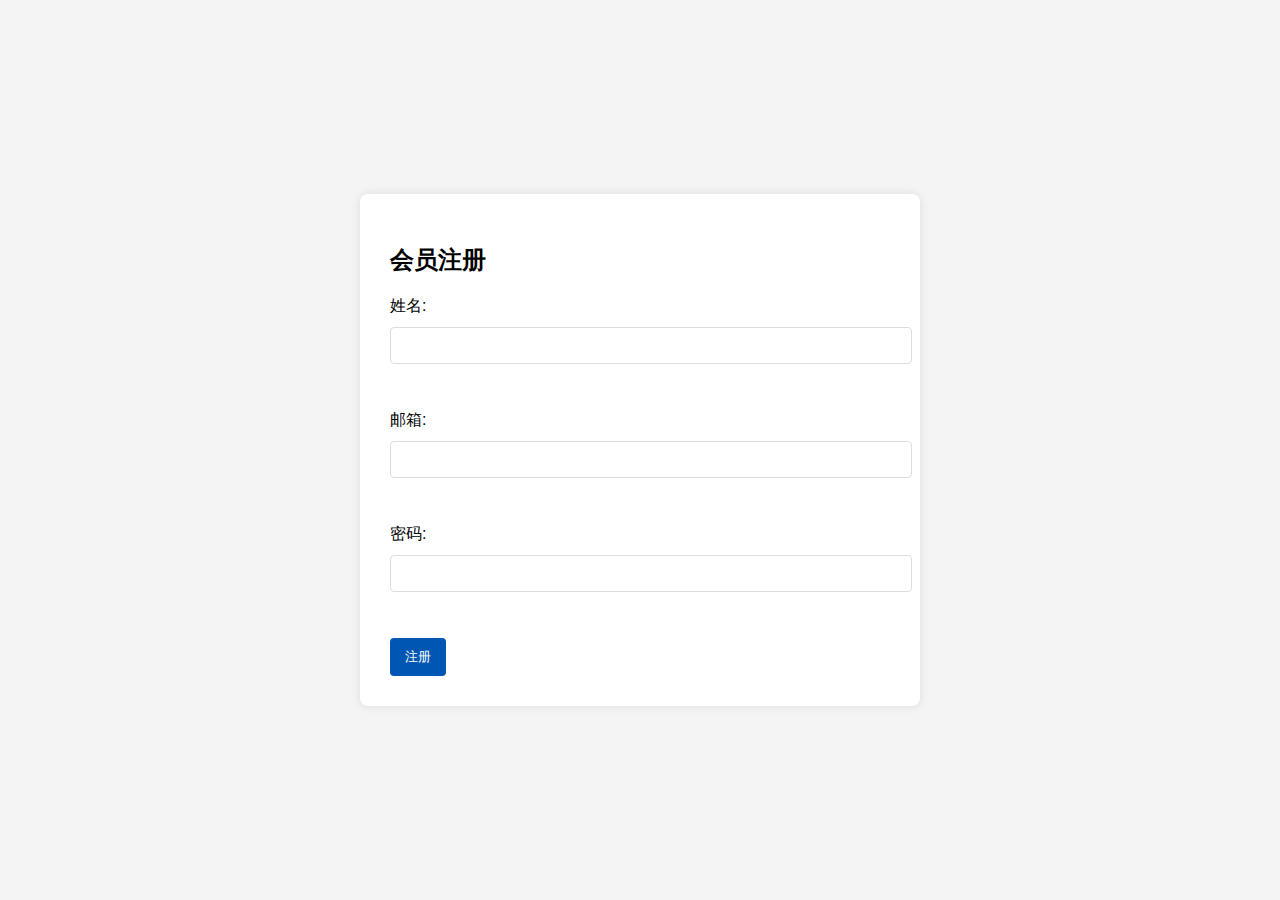
<file: public/index.html>
<!DOCTYPE html>
<html>
<head>
    <title>健身俱乐部会员注册</title>
    <link rel="stylesheet" type="text/css" href="style.css">
</head>
<body>
    <div class="form-container">
        <h2>会员注册</h2>
        <form id="registrationForm">
            <label for="name">姓名:</label>
            <input type="text" id="name" name="name" required><br><br>

            <label for="email">邮箱:</label>
            <input type="email" id="email" name="email" required><br><br>

            <label for="password">密码:</label>
            <input type="password" id="password" name="password" required><br><br>

            <button type="submit">注册</button>
        </form>

    </div>

    <script src="script.js"></script>
</body>
</html>
</file>
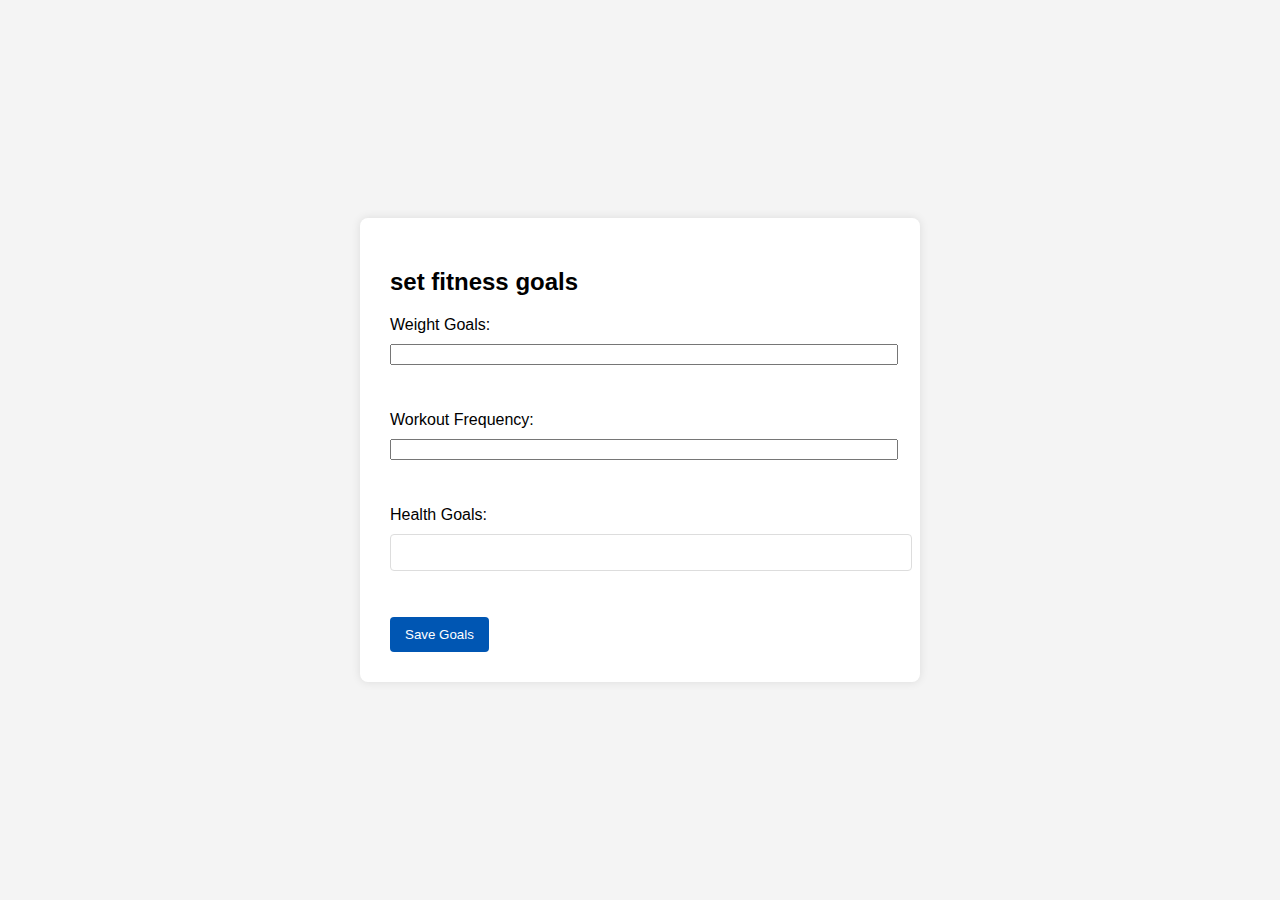
<file: public/fitness_goals.html>
<!DOCTYPE html>
<html>
<head>
    <title>FitnessGoals</title>
    <link rel="stylesheet" type="text/css" href="style.css">
</head>
<body>
    <div class="form-container">
        <h2>set fitness goals</h2>
        <form id="fitnessGoalsForm">
            <label for="weight">Weight Goals:</label>
            <input type="number" id="weight" name="weight"><br><br>

            <label for="workout_frequency">Workout Frequency:</label>
            <input type="number" id="workout_frequency" name="workout_frequency"><br><br>

            <label for="health_goal">Health Goals:</label>
            <input type="text" id="health_goal" name="health_goal"></textarea><br><br>

            <button type="submit">Save Goals</button>
        </form>
    </div>

    <script src="script.js"></script>
</body>
</html>
</file>
<file: public/style.css>
body {
    font-family: Arial, sans-serif;
    background-color: #f4f4f4;
    margin: 0;
    padding: 0;
    display: flex;
    justify-content: center;
    align-items: center;
    height: 100vh;
}

.form-container {
    background: white;
    padding: 30px; /* 增加内边距 */
    border-radius: 8px;
    box-shadow: 0 0 10px rgba(0, 0, 0, 0.1);
    width: 500px; /* 增加宽度 */
}

label, input {
    display: block;
    width: 100%;
    margin-bottom: 10px;
}

input[type="text"], 
input[type="email"], 
input[type="password"] {
    padding: 10px;
    border: 1px solid #ddd;
    border-radius: 4px;
}

button {
    background-color: #0056b3;
    color: white;
    padding: 10px 15px;
    border: none;
    border-radius: 4px;
    cursor: pointer;
}

button:hover {
    background-color: #004494;
}
</file>
